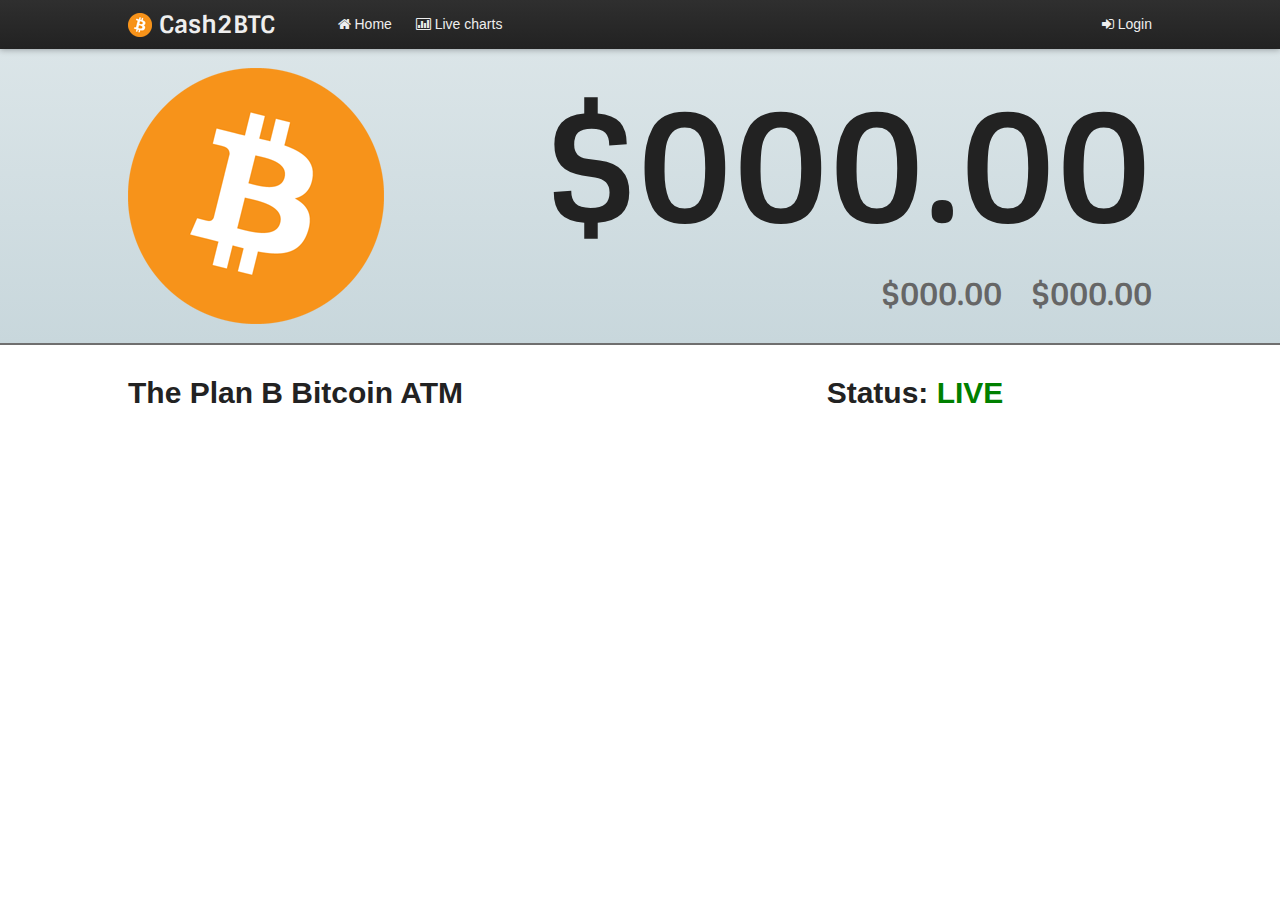
<file: index.html>
<!doctype html>
<!--[if lt IE 7]>      <html class="no-js lt-ie9 lt-ie8 lt-ie7"> <![endif]-->
<!--[if IE 7]>         <html class="no-js lt-ie9 lt-ie8"> <![endif]-->
<!--[if IE 8]>         <html class="no-js lt-ie9"> <![endif]-->
<!--[if gt IE 8]><!--> <html class="no-js"> <!--<![endif]-->
    <head>
        <meta charset="utf-8">
        <meta http-equiv="X-UA-Compatible" content="IE=edge">
        <title></title>
        <meta name="description" content="">
        <meta name="viewport" content="width=device-width">

        <!-- Place favicon.ico and apple-touch-icon.png in the root directory -->

        <link href='http://fonts.googleapis.com/css?family=Sintony:400,700' rel='stylesheet' type='text/css'>
        <link rel="stylesheet" href="styles/css/main.css">

        <script src="bower_components/modernizr/modernizr.js"></script>
    </head>
    <body>

        <!-- .head -->
        <header class="head">
            <!-- .wrapper -->
            <div class="wrapper">
                <!-- .grid -->
                <div class="grid">
                    <div class="grid__item two-tenths portable-one-whole">
                        <!-- .logo -->
                        <a class="logo brand-face" href="">
                            <img src="images/btc-logo-mini.png" alt="" class="logo__img" />
                            <span class="logo__text">Cash2BTC</span>
                        </a>
                        <!-- /.logo -->
                    </div>

                    <div class="grid__item eight-tenths portable-one-whole">
                        <!-- .head__nav -->
                        <div class="head__nav">
                            <!-- .grid -->
                            <div class="grid">
                                <nav class="grid__item one-half portable-one-whole">
                                    <!-- .head__nav-left -->
                                    <ul class="head__nav-left nav">
                                        <li>
                                            <a href="">
                                                <i class="icon-home"></i>
                                                Home
                                            </a>
                                        </li>
                                        <li>
                                            <a href="">
                                                <i class="icon-bar-chart"></i>
                                                Live charts
                                            </a>
                                        </li>
                                    </ul>
                                    <!-- /.head__nav-left -->
                                </nav>

                                <nav class="grid__item one-half portable-one-whole">
                                    <!-- .head__nav-right -->
                                    <ul class="head__nav-right nav">
                                        <li>
                                            <a href="">
                                                <i class="icon-signin"></i>
                                                Login
                                            </a>
                                        </li>
                                    </ul>
                                    <!-- /.head__nav-right -->
                                </nav>
                            </div>
                            <!-- /.grid -->
                        </div>
                        <!-- /.head__nav -->
                    </div>
                </div>
                <!-- /.grid -->
            </div>
            <!-- /.wrapper -->
        </header>
        <!-- /.head -->

        <!-- .main -->
        <div class="main">
            <!-- .main__values -->
            <div class="main__values push--bottom">
                <!-- .wrapper -->
                <div class="wrapper">
                    <!-- .values -->
                    <div id="values" class="values brand-face">
                        <!-- .values__price -->
                        <h1 class="values__price">
                            $000.00
                        </h1>
                        <!-- /.values__price -->

                        <!-- .values__nav -->
                        <ul class="values__nav nav">
                            <li>
                                <!-- .values__bid -->
                                <h2 class="values__bid">
                                    $000.00
                                </h2>
                                <!-- /.values__bid -->
                            </li>

                            <li>
                                <!-- .values__ask -->
                                <h2 class="values__ask">
                                    $000.00
                                </h2>
                                <!-- /.values__ask -->
                            </li>
                        </ul>
                        <!-- /.values__nav -->
                    </div>
                    <!-- /.values -->
                </div>
                <!-- /.wrapper -->
            </div>
            <!-- /.main__values -->

            <!-- .wrapper -->
            <div class="wrapper">
                <!-- .grid -->
                <div class="grid">
                    <div class="grid__item two-thirds">
                        <h1 class="beta">The Plan B Bitcoin ATM</h1>
                    </div>

                    <div class="grid__item one-third">
                        <!-- .status -->
                        <h2 class="status">
                            Status: <span class="status__info status__info--green">Live</span>
                        </h2>
                        <!-- /.status -->
                    </div>
                </div>
                <!-- /.grid -->
            </div>
            <!-- /.wrapper -->
        </div>
        <!-- /.main -->

        <div id="indevice"></div>
        <div id="paidout"></div>
        <div id="satoshi"></div>
        <div id="txout"></div>
        <div id="sessiontotal"></div>
        <div id="recvaddress"></div>

    <!-- build:js scripts/main.js -->
    <script data-main="scripts/main" src="bower_components/requirejs/require.js"></script>
    <!-- endbuild -->
</body>
</html>
</file>
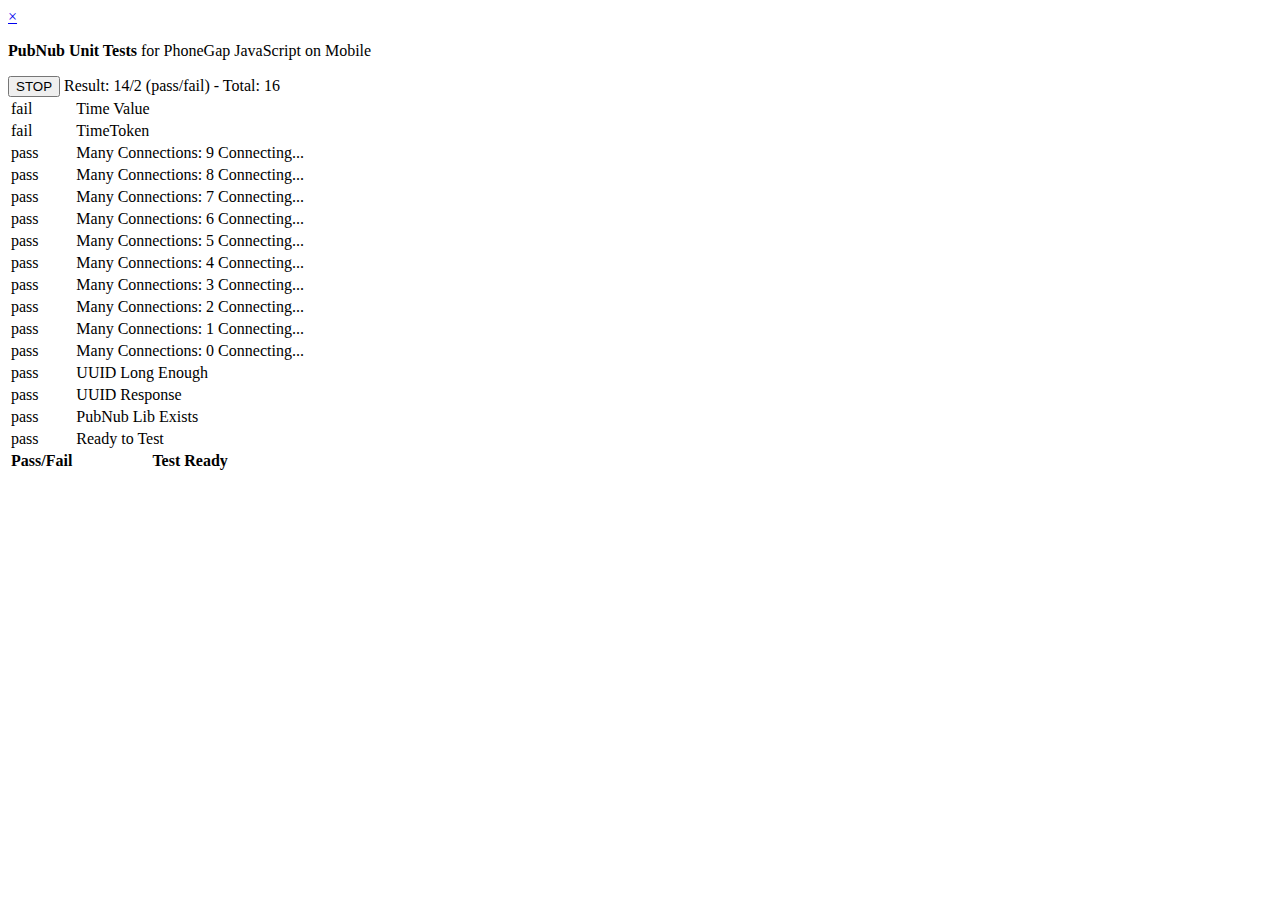
<file: bower_components/pubnub/phonegap/index.html>
<!doctype html>
<html>
<head>
    <title>PubNub PhoneGap JavaScript Unit Test</title>
    <link
        rel=stylesheet
        href=http://twitter.github.com/bootstrap/1.4.0/bootstrap.min.css
    >
    <style type=text/css>
        #stop-test,
        #finished-fail,
        #finished-success,
        .tpl {display:none}
    </style>
</head>
<body><div class=container>

<!-- NOTICE / TITLE -->
<div class="alert-message warning">
    <a class="close" href="#">&#215;</a>
    <p><strong>PubNub Unit Tests</strong> for PhoneGap JavaScript on Mobile</p>
</div>

<!-- BUTTON PANNEL -->
<div class=well>
    <button id=start-test class='btn info'>Start Test</button>
    <button id=stop-test class='btn danger'>STOP</button>
    <span id=finished-success class='label success'>100% Successful</span>
    <span id=finished-fail class='label important'>Finished With Errors</span>
    <span
        id=test-status
        class=label
        template='Result: {pass}/{fail} (pass/fail) - Total: {total}'
    >...</span>
</div>

<!-- OUTPUT -->
<table id=unit-test-out class="zebra-striped">
    <tr><th><span class=label>Pass/Fail</span><th>Test Ready
</table>

<!-- TEMPLATES -->
<script type=text/template id=test_template class=tpl>
    <td><span class="label {result}">{display}</span></td>
    <td>{message}</td>
</script>

<div id=pubnub></div>
<script src=./pubnub.min.js></script>
<script>(function(){

    function test( t, msg ) {
        if (!test.run) return;

        var entry = p.create('tr');

        entry.innerHTML = p.supplant( test_tpl, {
            result  : t ? 'success' : 'important',
            display : t ? 'pass'    : 'fail',
            message : msg
        } );

        t ? test.pass++ : test.fail++;
        test.done++;

        out.insertBefore( entry, out.firstChild );
        console.log( t, msg );

        status_area.innerHTML = p.supplant( status_tpl, {
            pass  : test.pass+'',
            fail  : test.fail+'',
            total : test.done+''
        } );

        if (test.done === test.plan) {
            stop_test();
            test.fail ||
            p.css( p.$('finished-success'), { display : 'inline-block' } ) &&
            p.css( p.$('finished-fail'), { display : 'inline-block' } );
        }
    }

    var p            = PUBNUB({ publish_key : 'demo', subscribe_key : 'demo' })
    ,   many_con_tst = 'opera' in window ? -1 : 10
    ,   channel      = 'pn-javascript-unit-test' + '-' + p.uuid()
    ,   out          = p.$('unit-test-out')
    ,   test_tpl     = p.$('test_template').innerHTML
    ,   start_button = p.$('start-test')
    ,   stop_button  = p.$('stop-test')
    ,   status_area  = p.$('test-status')
    ,   status_tpl   = p.attr( status_area, 'template' );

    /* ======================================================================
    Stop Test
    ====================================================================== */
    p.bind( 'mousedown,touchstart', stop_button, stop_test );
    function stop_test() {
        p.css( start_button, { display : 'inline-block' } );
        p.css( stop_button, { display : 'none' } );
        test.run = 0;
    }

    /* ======================================================================
    Start Test
    ====================================================================== */
    p.bind( 'mousedown,touchstart', start_button, start_test );
    function start_test() {
        test.plan = 24 + many_con_tst*3; // # of tests
        test.done = 0;  // 0 tests done so far
        test.pass = 0;  // 0 passes so far
        test.fail = 0;  // 0 failes so far
        test.run  = 1;  // continue running?

        p.css( stop_button, { display : 'inline-block' } );
        p.css( start_button, { display : 'none' } );
        p.css( p.$('finished-fail'), { display : 'none' } );
        p.css( p.$('finished-success'), { display : 'none' } );

        test( 1, 'Ready to Test' );
        test( PUBNUB, 'PubNub Lib Exists' );

        p.time(function(time){
            test( time, 'TimeToken' );
            test( time > 0, 'Time Value' );
        });

        p.uuid(function(uuid){
            test( uuid, 'UUID Response');
            test( uuid.length > 10, 'UUID Long Enough');
        });
        function presence_test() {
          p.subscribe({
            channel : channel + '-pnpres',
            callback : function(response) {
              p.unsubscribe({ channel : channel + '-pnpres' } );
              test( response, 'Presence Response' );
            },
          });
        }
        presence_test();

        function publish_test(con, message) {
            msg = message || "test" ;
            con || test( 1, 'Connection Established' );

            p.publish({
                channel  : channel,
                message  : { message : msg },
                callback : function(response) {
                    test( response[0], 'Successful Publish' );
                    history_test(msg);
                    detailed_history_test(msg);
                }
            });
        }

        publish_test(1);

        function history_test(msg) {
            p.history({
                limit    : 1,
                channel  : channel,
                callback : function(messages) {
                    test( messages, 'History Response' );
                    test( messages[0][0].message === msg, 'History Content' );
                }
            });
        }

        function detailed_history_test(msg) {
            p.history({
                count : 1,
                channel  : channel,
                callback : function(messages) {
                    test( messages, 'Detailed History Response' );
                    test( messages[0][0].message === msg, 'Detailed History Content' );
                }
            });
        }

        function here_now_test() {
            p.here_now({
                channel  : channel,
                callback : function(response) {
                    test( response, 'Here Now Response' );
                    test( response.occupancy == 1, 'Here Now Occupancy' );
                }
            });
        }

        p.subscribe({
            channel  : channel,
            connect  : function() { publish_test(); setTimeout(here_now_test,5000); },
            callback : function( message, stack ) {
                p.unsubscribe({ channel : channel });
                test( message, 'Subscribe Message' );
                test( message.message === "test", 'Subscribe Message Data' );
                test( stack[1], 'TimeToken Returned: ' + stack[1] );
            }
        });

        /* ------------------------------------------------------------------
        --- MANY CONNECTIONS TESTS
        ------------------------------------------------------------------ */
        p.map( Array(many_con_tst).join('-').split('-'), function( _, conn ) {
            var chan = 'many-conn-test-' + conn;
            test( chan, 'Many Connections: ' + conn + ' Connecting...' );

            p.subscribe({
                channel  : chan,
                connect  : function() {
                    test( chan, 'Many Connections: ' + conn + ' Connected!' );
                    p.publish({ channel : chan, message : chan });
                },
                callback : function(message) {
                    test(
                        chan === message,
                        'Many Connections: ' + conn + ' Received'
                    );
                    setTimeout(
                        function() { p.unsubscribe({ channel : chan }) },
                        5000
                    );
                }
            });
        } );

        /* ------------------------------------------------------------------
        --- TESTING NEW CONNECTION RESTORE FEATURE
        ------------------------------------------------------------------ */
        var restore_channel = 'restore-channel'+Math.random();
        p.subscribe({
            restore  : true,
            channel  : restore_channel,
            callback : function(){},
            connect  : function() {
                p.unsubscribe({ channel : restore_channel });

                // Send Message While Not Connected
                p.publish({
                    channel  : restore_channel,
                    message  : 'test',
                    callback : function() {
                        p.subscribe({
                            restore  : true,
                            channel  : restore_channel,
                            callback : function( message, stack ) {
                                p.unsubscribe({ channel : restore_channel });
                                test(
                                    message === "test",
                                    'Subscribe Restore'
                                );
                            }
                        });
                    }
                });
            }
        });

    }
    start_test();

})();</script>
</div></body>
</html>
</file>
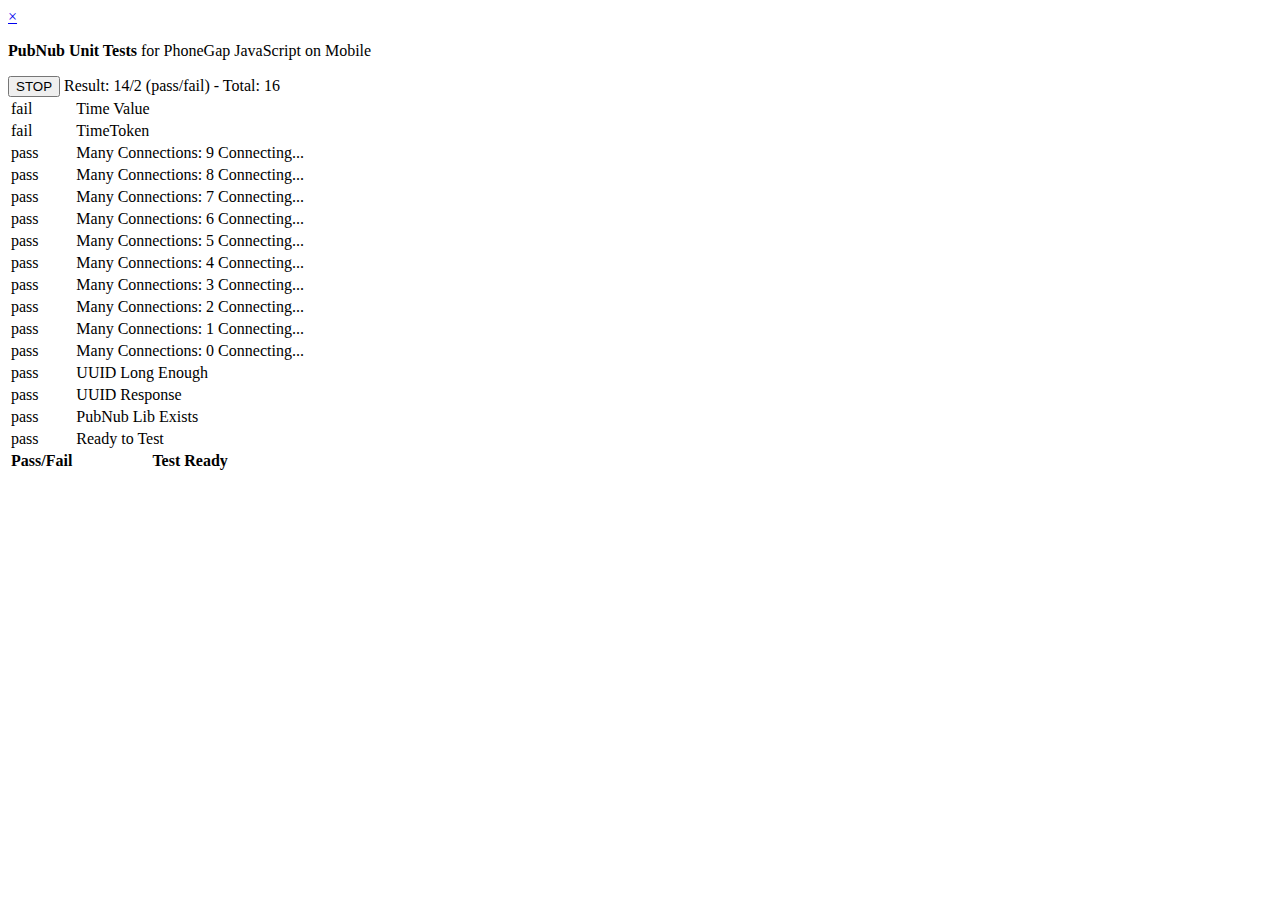
<file: bower_components/pubnub/webos/index.html>
<!doctype html>
<html>
<head>
    <title>PubNub PhoneGap JavaScript Unit Test</title>
    <link
        rel=stylesheet
        href=http://twitter.github.com/bootstrap/1.4.0/bootstrap.min.css
    >
    <style type=text/css>
        #stop-test,
        #finished-fail,
        #finished-success,
        .tpl {display:none}
    </style>
</head>
<body><div class=container>

<!-- NOTICE / TITLE -->
<div class="alert-message warning">
    <a class="close" href="#">&#215;</a>
    <p><strong>PubNub Unit Tests</strong> for PhoneGap JavaScript on Mobile</p>
</div>

<!-- BUTTON PANNEL -->
<div class=well>
    <button id=start-test class='btn info'>Start Test</button>
    <button id=stop-test class='btn danger'>STOP</button>
    <span id=finished-success class='label success'>100% Successful</span>
    <span id=finished-fail class='label important'>Finished With Errors</span>
    <span
        id=test-status
        class=label
        template='Result: {pass}/{fail} (pass/fail) - Total: {total}'
    >...</span>
</div>

<!-- OUTPUT -->
<table id=unit-test-out class="zebra-striped">
    <tr><th><span class=label>Pass/Fail</span><th>Test Ready
</table>

<!-- TEMPLATES -->
<script type=text/template id=test_template class=tpl>
    <td><span class="label {result}">{display}</span></td>
    <td>{message}</td>
</script>

<div id=pubnub></div>
<script src=./pubnub.min.js></script>
<script>(function(){

    function test( t, msg ) {
        if (!test.run) return;

        var entry = p.create('tr');

        entry.innerHTML = p.supplant( test_tpl, {
            result  : t ? 'success' : 'important',
            display : t ? 'pass'    : 'fail',
            message : msg
        } );

        t ? test.pass++ : test.fail++;
        test.done++;

        out.insertBefore( entry, out.firstChild );
        console.log( t, msg );

        status_area.innerHTML = p.supplant( status_tpl, {
            pass  : test.pass+'',
            fail  : test.fail+'',
            total : test.done+''
        } );

        if (test.done === test.plan) {
            stop_test();
            test.fail ||
            p.css( p.$('finished-success'), { display : 'inline-block' } ) &&
            p.css( p.$('finished-fail'), { display : 'inline-block' } );
        }
    }

    var p            = PUBNUB({ publish_key : 'demo', subscribe_key : 'demo' })
    ,   many_con_tst = 'opera' in window ? -1 : 10
    ,   channel      = 'pn-javascript-unit-test'
    ,   out          = p.$('unit-test-out')
    ,   test_tpl     = p.$('test_template').innerHTML
    ,   start_button = p.$('start-test')
    ,   stop_button  = p.$('stop-test')
    ,   status_area  = p.$('test-status')
    ,   status_tpl   = p.attr( status_area, 'template' );

    /* ======================================================================
    Stop Test
    ====================================================================== */
    p.bind( 'mousedown,touchstart', stop_button, stop_test );
    function stop_test() {
        p.css( start_button, { display : 'inline-block' } );
        p.css( stop_button, { display : 'none' } );
        test.run = 0;
    }

    /* ======================================================================
    Start Test
    ====================================================================== */
    p.bind( 'mousedown,touchstart', start_button, start_test );
    function start_test() {
        test.plan = 19 + many_con_tst*3; // # of tests
        test.done = 0;  // 0 tests done so far
        test.pass = 0;  // 0 passes so far
        test.fail = 0;  // 0 failes so far
        test.run  = 1;  // continue running?

        p.css( stop_button, { display : 'inline-block' } );
        p.css( start_button, { display : 'none' } );
        p.css( p.$('finished-fail'), { display : 'none' } );
        p.css( p.$('finished-success'), { display : 'none' } );

        test( 1, 'Ready to Test' );
        test( PUBNUB, 'PubNub Lib Exists' );

        p.time(function(time){
            test( time, 'TimeToken' );
            test( time > 0, 'Time Value' );
        });

        p.uuid(function(uuid){
            test( uuid, 'UUID Response');
            test( uuid.length > 10, 'UUID Long Enough');
        });

        function publish_test(con) {
            con || test( 1, 'Connection Established' );

            p.publish({
                channel  : channel,
                message  : { test : "test" },
                callback : function(response) {
                    test( response[0], 'Successful Publish' );
                    test( response[1] === 'Sent', 'Success With Demo' );
                    history_test();
                }
            });
        }

        publish_test(1);

        function history_test() {
            p.history({
                limit    : 1,
                channel  : channel,
                callback : function(messages) {
                    test( messages, 'History Response' );
                    test( messages[0][0].test === "test", 'History Content' );
                }
            });
        }

        p.subscribe({
            channel  : channel,
            connect  : publish_test,
            callback : function( message, stack ) {
                p.unsubscribe({ channel : channel });
                test( message, 'Subscribe Message' );
                test( message.test === "test", 'Subscribe Message Data' );
                test( stack[1], 'TimeToken Returned: ' + stack[1] );
            }
        });

        /* ------------------------------------------------------------------
        --- MANY CONNECTIONS TESTS
        ------------------------------------------------------------------ */
        p.map( Array(many_con_tst).join('-').split('-'), function( _, conn ) {
            var chan = 'many-conn-test-' + conn;
            test( chan, 'Many Connections: ' + conn + ' Connecting...' );

            p.subscribe({
                channel  : chan,
                connect  : function() {
                    test( chan, 'Many Connections: ' + conn + ' Connected!' );
                    p.publish({ channel : chan, message : chan });
                },
                callback : function(message) {
                    test(
                        chan === message,
                        'Many Connections: ' + conn + ' Received'
                    );
                    setTimeout(
                        function() { p.unsubscribe({ channel : chan }) },
                        5000
                    );
                }
            });
        } );

        /* ------------------------------------------------------------------
        --- TESTING NEW CONNECTION RESTORE FEATURE
        ------------------------------------------------------------------ */
        var restore_channel = 'restore-channel'+Math.random();
        p.subscribe({
            restore  : true,
            channel  : restore_channel,
            callback : function(){},
            connect  : function() {
                p.unsubscribe({ channel : restore_channel });

                // Send Message While Not Connected
                p.publish({
                    channel  : restore_channel,
                    message  : 'test',
                    callback : function() {
                        p.subscribe({
                            restore  : true,
                            channel  : restore_channel,
                            callback : function( message, stack ) {
                                p.unsubscribe({ channel : restore_channel });
                                test(
                                    message === "test",
                                    'Subscribe Restore'
                                );
                            }
                        });
                    }
                });
            }
        });

    }
    start_test();

})();</script>
</div></body>
</html>
</file>
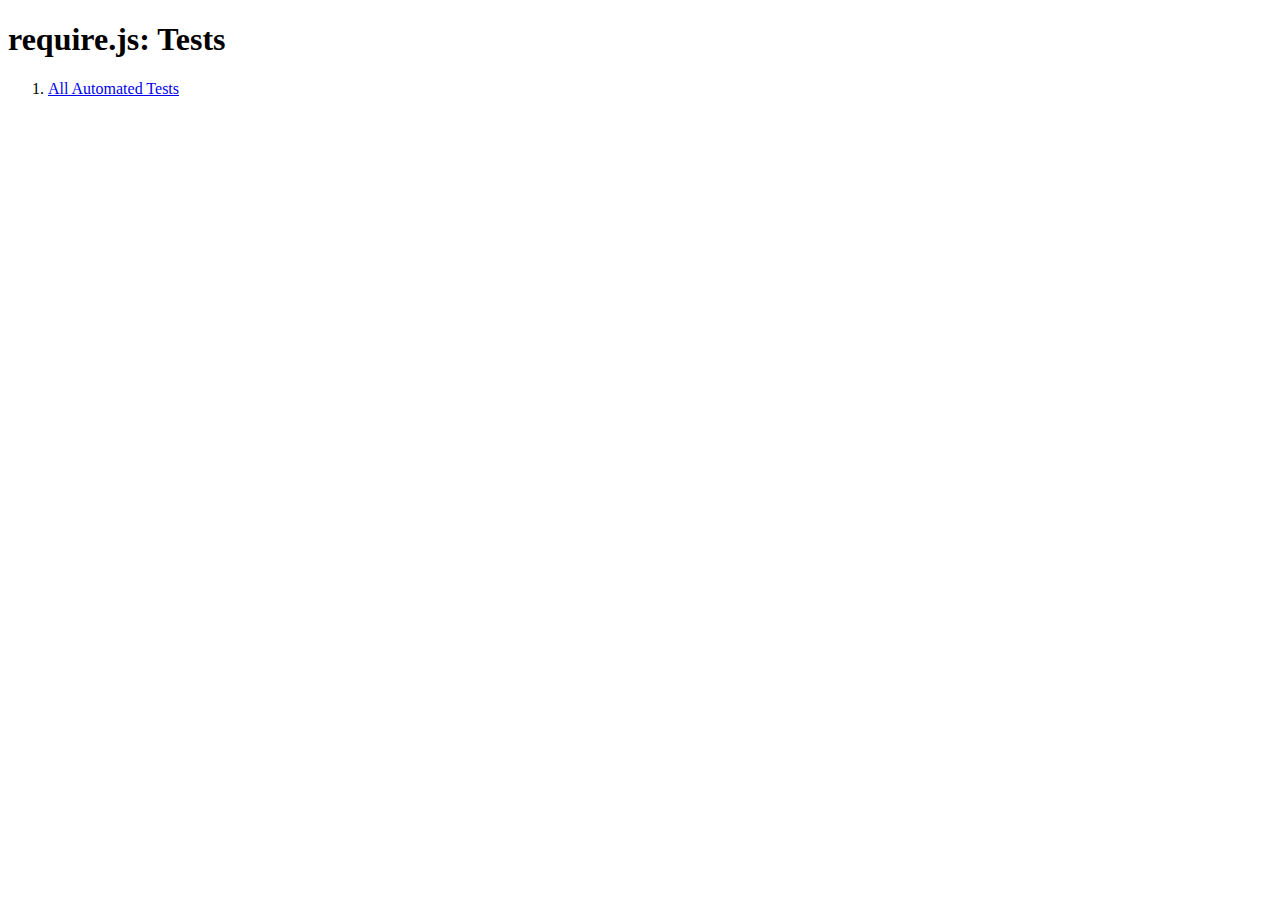
<file: bower_components/requirejs/tests/index.html>
<!DOCTYPE html>
<html>
<head>
    <title>require.js: Tests</title>
</head>
<body>
    <h1>require.js: Tests</h1>
    <ol>
        <li><a href="doh/runner.html?testUrl=../all">All Automated Tests</a>
    </ol>
</body>
</html>
</file>
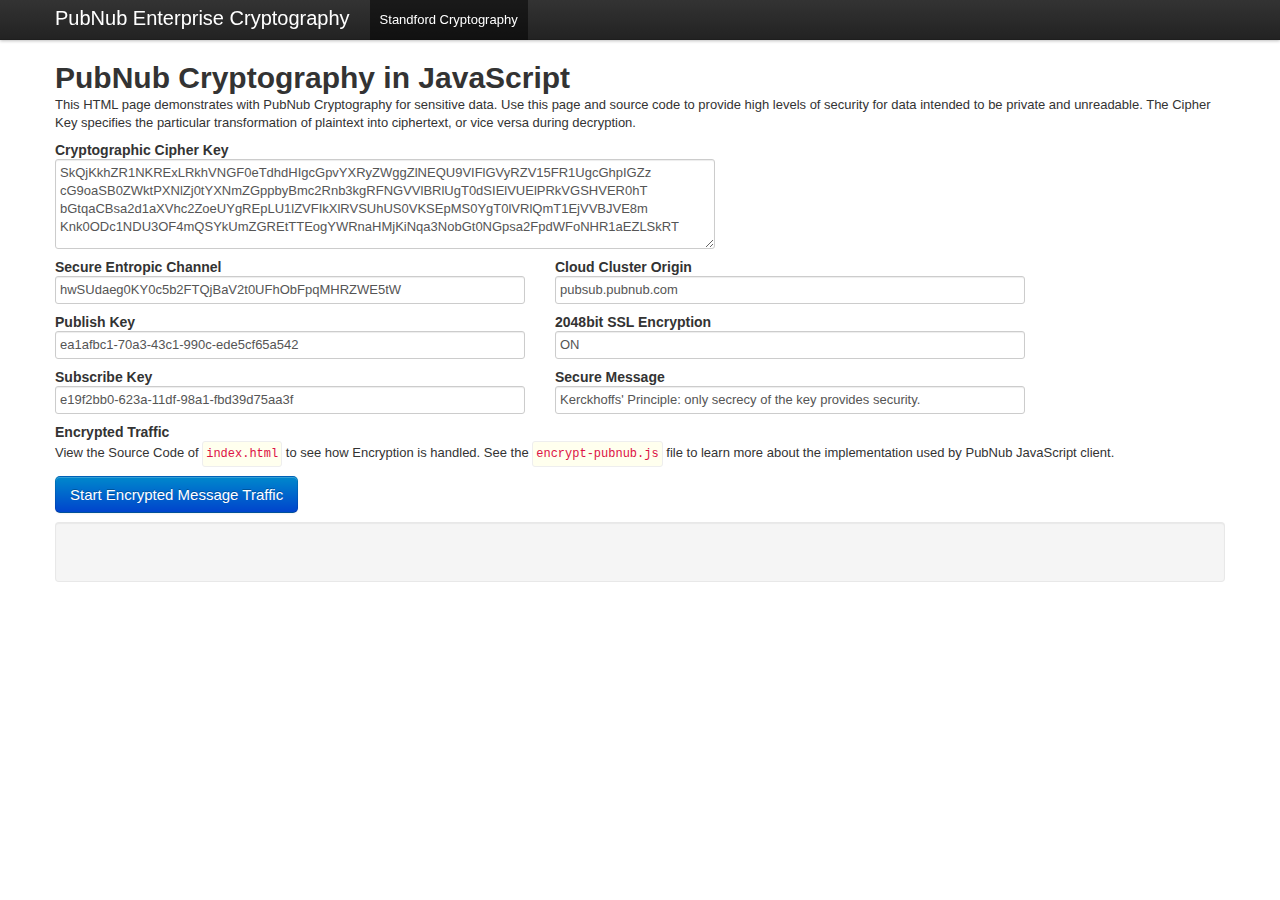
<file: bower_components/pubnub/examples/crypto/index.html>
<!doctype html>
<html>
<head>
    <title>PubNub Crypto</title>
    <link href="bootstrap.min.css" rel="stylesheet">
    <style>body {padding-top:60px}</style>
    <link href="bootstrap-responsive.min.css" rel="stylesheet">
    <style>
        #output {
            font-family: mono,monospace;
        }
        code {
            border: 1px solid #eee;
            border-radius: 3px;
            background: #ffe;
            display: inline-block;
            padding: 3px;
        }
        input {
            width: 300px;
        }
        textarea {
            width: 650px;
            height: 80px;
        }
    </style>
</head>
<body>

<div class="navbar navbar-fixed-top">
    <div class="navbar-inner">
        <div class="container">
            <a class="brand" href="#">PubNub Enterprise Cryptography</a>
            <div class="nav-collapse">
                <ul class="nav">
                    <li class="active"><a href="#">Standford Cryptography</a></li>
                </ul>
            </div>
        </div>
    </div>
</div>

<div class=container>

<h1>PubNub Cryptography in JavaScript</h1>
<p>
    This HTML page demonstrates with PubNub Cryptography for sensitive data.
    Use this page and source code to provide high levels of security
    for data intended to be private and unreadable.
    The Cipher Key specifies the particular transformation
    of plaintext into ciphertext, or vice versa during decryption.
</p>
<h4>Cryptographic Cipher Key</h4>
<textarea id=cipher_key>
SkQjKkhZR1NKRExLRkhVNGF0eTdhdHIgcGpvYXRyZWggZlNEQU9VIFlGVyRZV15FR1UgcGhpIGZz
cG9oaSB0ZWktPXNlZj0tYXNmZGppbyBmc2Rnb3kgRFNGVVlBRlUgT0dSIElVUElPRkVGSHVER0hT
bGtqaCBsa2d1aXVhc2ZoeUYgREpLU1lZVFIkXlRVSUhUS0VKSEpMS0YgT0lVRlQmT1EjVVBJVE8m
Knk0ODc1NDU3OF4mQSYkUmZGREtTTEogYWRnaHMjKiNqa3NobGt0NGpsa2FpdWFoNHR1aEZLSkRT
</textarea>

<div class=row>
    <div class=span5>
        <h4>Secure Entropic Channel</h4>
        <input
            id=channel
            class=span5
            value=hwSUdaeg0KY0c5b2FTQjBaV2t0UFhObFpqMHRZWE5tW
        >
        <h4>Publish Key</h4>
        <input
            id=pub
            class=span5
            value=ea1afbc1-70a3-43c1-990c-ede5cf65a542
        >
        <h4>Subscribe Key</h4>
        <input
            id=sub
            class=span5
            value=e19f2bb0-623a-11df-98a1-fbd39d75aa3f
        >
    </div>
    <div class=span5>
        <h4>Cloud Cluster Origin</h4>
        <input
            id=origin
            class=span5
            value=pubsub.pubnub.com
        >
        <h4>2048bit SSL Encryption</h4>
        <input
            id=ssl
            class=span5
            value=ON
        >
        <h4>Secure Message</h4>
        <input
            id=message
            class=span5
            value="Kerckhoffs' Principle: only secrecy of the key provides security."
        >
    </div>
</div>

<h4>Encrypted Traffic</h4>
<p>
    View the Source Code of <code>index.html</code> to see how Encryption is handled.
    See the <code>encrypt-pubnub.js</code> file to learn more about the
    implementation used by PubNub JavaScript client.
</p>

<p>
<a id=start class="btn btn-primary btn-large">Start Encrypted Message Traffic</a>
</p>
<div id=output class=well></div>

<div id=pubnub></div>
<script src=../../web/pubnub.min.js></script>
<script src=crypto.js></script>
<script src=encrypt-pubnub.js></script>
<script>(function(){

    // =====================================================================
    // PUBNUB SEND/RECEIVE DATA ENCRYPTED
    // =====================================================================
    var start_button = PUBNUB.$('start');
    PUBNUB.bind(
        'mousedown,touchstart',
        start_button,
        start_traffic
    );

    function start_traffic() {
        if (start_button.disabled) return;

        var publish_key   = PUBNUB.$('pub').value;
        var subscribe_key = PUBNUB.$('sub').value;
        var channel       = PUBNUB.$('channel').value;
        var origin        = PUBNUB.$('origin').value;
        var message       = PUBNUB.$('message');
        var output        = PUBNUB.$('output');
        var cipher_key    = PUBNUB.$('cipher_key')
                                  .value.split(/\s/).join('');

        var secure_pubnub = PUBNUB.secure({
            publish_key   : publish_key,
            subscribe_key : subscribe_key,
            origin        : origin,
            ssl           : true,
            cipher_key    : cipher_key
        });

        output.count = 1;
        secure_pubnub.subscribe({
            channel  : channel,
            connect  : send_message,
            callback : function(message) {
                output.innerHTML = output.count++ + ': ' +
                    message + '<br>' + output.innerHTML;
            }
        });

        function send_message() {
            secure_pubnub.publish({
                channel : channel,
                message : message.value
            });
        }

        send_message();
        setInterval( send_message, 1000);

        PUBNUB.attr(
            start_button,
            'class',
            'btn btn-large disabled'
        );
        start_button.disabled = true;
    }

})();</script>
</div></body>
</html>
</file>
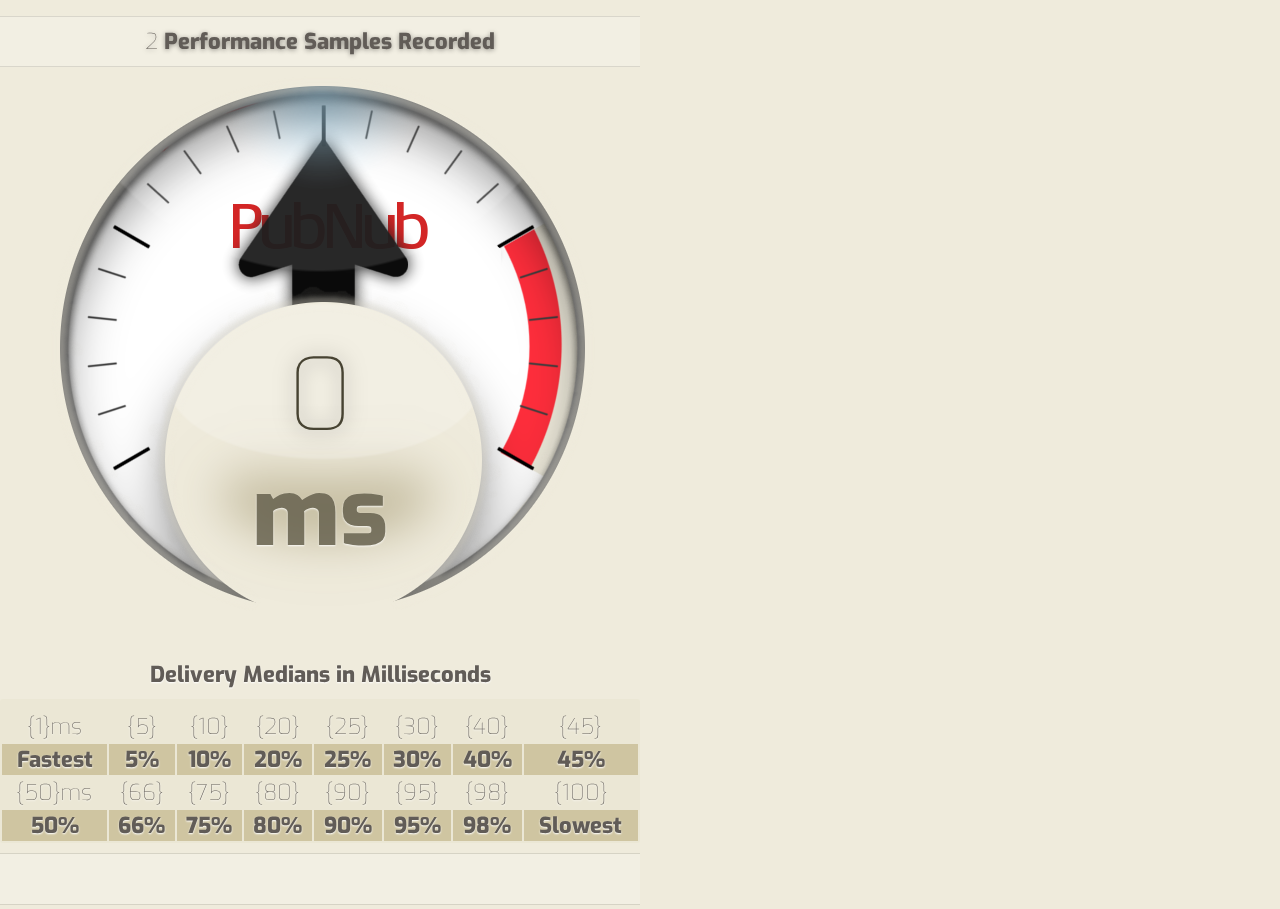
<file: bower_components/pubnub/examples/performance-meter/index.html>
<!doctype html>
<html>
<head>
    <!-- Hey, let's be friends! twitter.com/pubnub -->
    <title>PubNub Performance Meter</title>

    <meta http-equiv=content-type content=text/html;charset=utf-8>
    <meta name=viewport content="width=640, user-scalable=no">
    <meta name=apple-mobile-web-app-capable content=yes>
    <meta name=apple-mobile-web-app-status-bar-style content=black>

    <link rel=apple-touch-icon href=icon.png>
    <link rel=apple-touch-startup-image href=startup.png>

    <link href=performance.css rel=stylesheet>
    <link href='http://fonts.googleapis.com/css?family=Exo:100,800'
        rel='stylesheet'>
</head>
<body>

<div id=performance>
    <div id=performance-meter></div>
    <div id=performance-arrow></div>
    <div id=performance-meter-bezel></div>
    <div id=performance-meter-number>0</div>
    <div id=performance-meter-rps>ms</div>
</div>
<div id=performance-sent></div>
<div class=performance-title>Delivery Medians in Milliseconds</div>
<div id=performance-medians></div>
<canvas id=performance-graph width=640 height=50></canvas>


<!-- PUBNUB MEDIAN MPS TEMPLATE -->
<script id=median-template type=template>
<div><table><tr>
    <td>{1}ms</td><td>{5}</td>
    <td>{10}</td><td>{20}</td><td>{25}</td>
    <td>{30}</td><td>{40}</td><td>{45}</td>
</tr><tr class=fastest>
    <td class=strong>Fastest</td><td class=strong>5%</td>
    <td class=strong>10%</td><td class=strong>20%</td><td class=strong>25%</td>
    <td class=strong>30%</td><td class=strong>40%</td><td class=strong>45%</td>
</tr><tr>
    <td>{50}ms</td><td>{66}</td><td>{75}</td>
    <td>{80}</td><td>{90}</td><td>{95}</td><td>{98}</td><td>{100}</td>
</tr><tr class=slowest>
    <td class=strong>50%</td><td class=strong>66%</td><td class=strong>75%</td>
    <td class=strong>80%</td><td class=strong>90%</td><td class=strong>95%</td>
    <td class=strong>98%</td><td class=strong>Slowest</td>
</tr></table></div>
</script>

<script id=messages-sent-template type=template>
<div> {sent} <span class=strong> Performance Samples Recorded</span></div>
</script>

<div id=pubnub></div>
<script src=../../web/pubnub.min.js></script>
<script src=animate.js></script>
<script src=performance.js></script>
</body>
</html>
</file>
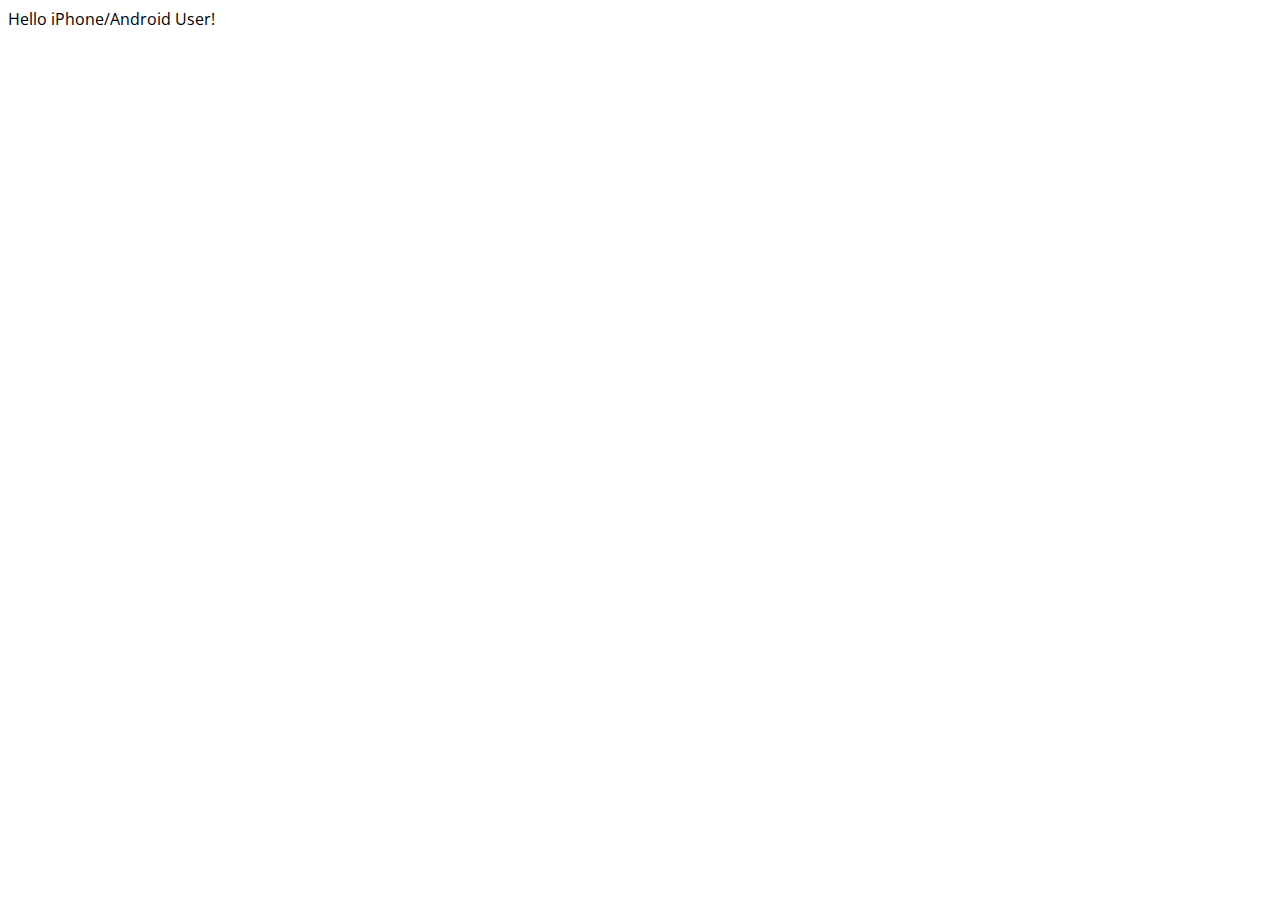
<file: bower_components/pubnub/socket.io/bootstrap-mobile/index.html>
<!doctype html>
<html>
<head>
    <!-- Hey, let's be friends! twitter.com/pubnub -->
    <meta http-equiv=content-type content=text/html;charset=utf-8>

    <meta name=viewport content=width=device-width>
    <meta name=viewport content=initial-scale=1.0>
    <meta name=viewport content=user-scalable=no>

    <meta name=apple-mobile-web-app-capable content=yes>
    <meta name=apple-mobile-web-app-status-bar-style content=black>

    <link rel=apple-touch-icon href=icon.png>
    <link rel=apple-touch-startup-image href=startup.png>

    <title>PubNub ★ Socket.IO Bootstrap</title>

    <link
        href=http://fonts.googleapis.com/css?family=Open+Sans:400,700
        rel=stylesheet>
    <link href=styles.css rel=stylesheet>
</head>
<body>

<!-- Place Content Here -->
<div>Hello iPhone/Android User!</div>
<!-- Place Content Here -->

<script>scrollTo(0,1);</script>
<script src=../socket.io.min.js></script>
<script src=app.js></script>
</body>
</html>
</file>
<file: styles/css/main.css>
@charset "UTF-8";/*!*
 *
 * inuitcss.com -- @inuitcss -- @csswizardry
 *
 *//*! normalize.css v2.1.0 | MIT License | git.io/normalize */article,aside,details,figcaption,figure,footer,header,hgroup,main,nav,section,summary{display:block}audio,canvas,video{display:inline-block}audio:not([controls]){display:none;height:0}[hidden]{display:none}html{font-family:sans-serif;-webkit-text-size-adjust:100%;-ms-text-size-adjust:100%}body{margin:0}a:focus{outline:thin dotted}a:active,a:hover{outline:0}h1{font-size:2em;margin:0.67em 0}abbr[title]{border-bottom:1px dotted}b,strong{font-weight:bold}dfn{font-style:italic}hr{-moz-box-sizing:content-box;box-sizing:content-box;height:0}mark{background:#ff0;color:#000}code,kbd,pre,samp{font-family:monospace, serif;font-size:1em}pre{white-space:pre-wrap}q{quotes:"\201C" "\201D" "\2018" "\2019"}small{font-size:80%}sub,sup{font-size:75%;line-height:0;position:relative;vertical-align:baseline}sup{top:-0.5em}sub{bottom:-0.25em}img{border:0}svg:not(:root){overflow:hidden}figure{margin:0}fieldset{border:1px solid #c0c0c0;margin:0 2px;padding:0.35em 0.625em 0.75em}legend{border:0;padding:0}button,input,select,textarea{font-family:inherit;font-size:100%;margin:0}button,input{line-height:normal}button,select{text-transform:none}button,html input[type="button"],input[type="reset"],input[type="submit"]{-webkit-appearance:button;cursor:pointer}button[disabled],html input[disabled]{cursor:default}input[type="checkbox"],input[type="radio"]{box-sizing:border-box;padding:0}input[type="search"]{-webkit-appearance:textfield;-moz-box-sizing:content-box;-webkit-box-sizing:content-box;box-sizing:content-box}input[type="search"]::-webkit-search-cancel-button,input[type="search"]::-webkit-search-decoration{-webkit-appearance:none}button::-moz-focus-inner,input::-moz-focus-inner{border:0;padding:0}textarea{overflow:auto;vertical-align:top}table{border-collapse:collapse;border-spacing:0}*,*:before,*:after{-webkit-box-sizing:border-box;-moz-box-sizing:border-box;-ms-box-sizing:border-box;-o-box-sizing:border-box;box-sizing:border-box}h1,h2,h3,h4,h5,h6,p,blockquote,pre,dl,dd,ol,ul,form,fieldset,legend,table,th,td,caption,hr{margin:0;padding:0}abbr[title],dfn[title]{cursor:help}u,ins{text-decoration:none}ins{border-bottom:1px solid}img{font-style:italic}label,input,textarea,button,select,option{cursor:pointer}.text-input:active,.text-input:focus,textarea:active,textarea:focus{cursor:text;outline:none}.cf:after,.grid:after,.nav:after{content:"";display:table;clear:both}h1,h2,h3,h4,h5,h6,hgroup,ul,ol,dl,blockquote,p,address,table,fieldset,figure,pre,.form-fields>li,.media,.island,.islet{margin-bottom:24px;margin-bottom:1.5rem}.islet h1,.islet h2,.islet h3,.islet h4,.islet h5,.islet h6,.islet hgroup,.islet ul,.islet ol,.islet dl,.islet blockquote,.islet p,.islet address,.islet table,.islet fieldset,.islet figure,.islet pre,.islet .form-fields>li,.islet .media,.islet .island,.islet .islet{margin-bottom:12px;margin-bottom:0.75rem}.landmark{margin-bottom:48px;margin-bottom:3rem}hr{margin-bottom:22px;margin-bottom:1.375rem}ul,ol,dd{margin-left:48px;margin-left:3rem}html{font:1em/1.5 "Helvetica Neue",Helvetica,Arial,sans-serif;overflow-y:scroll;min-height:100%}h1,.alpha{font-size:36px;font-size:2.25rem;line-height:1.33333}h2,.beta{font-size:30px;font-size:1.875rem;line-height:1.6}h3,.gamma{font-size:24px;font-size:1.5rem;line-height:1}h4,.delta{font-size:20px;font-size:1.25rem;line-height:1.2}h5,.epsilon{font-size:16px;font-size:1rem;line-height:1.5}h6,.zeta{font-size:14px;font-size:0.875rem;line-height:1.71429}hgroup .hN{margin-bottom:0}.giga{font-size:96px;font-size:6rem;line-height:1}.mega{font-size:72px;font-size:4.5rem;line-height:1}.kilo{font-size:48px;font-size:3rem;line-height:1}.lede,.lead{font-size:18px;font-size:1.125rem;line-height:1.33333}.smallprint,.milli{font-size:12px;font-size:0.75rem;line-height:2}.micro{font-size:10px;font-size:0.625rem;line-height:2.4}q{quotes:"‘" "’" "“" "”"}q:before{content:"‘";content:open-quote}q:after{content:"’";content:close-quote}q q:before{content:"“";content:open-quote}q q:after{content:"”";content:close-quote}blockquote{quotes:"“" "”"}blockquote p:before{content:"“";content:open-quote}blockquote p:after{content:"";content:no-close-quote}blockquote p:last-of-type:after{content:"”";content:close-quote}blockquote q:before{content:"‘";content:open-quote}blockquote q:after{content:"’";content:close-quote}blockquote{text-indent:-0.41em}blockquote p:last-of-type{margin-bottom:0}.source{display:block;text-indent:0}.source:before{content:"—"}pre{overflow:auto}pre mark{background:none;border-bottom:1px solid;color:inherit}.code-comment{opacity:0.75;filter:alpha(opacity=75)}.line-numbers{font-family:monospace, serif;list-style:decimal-leading-zero inside;white-space:nowrap;overflow:auto;margin-left:0}.line-numbers code{white-space:pre}img{max-width:100%}img[width],img[height]{max-width:none}.img--round{border-radius:4px}.img--right{float:right;margin-bottom:24px;margin-left:24px}.img--left{float:left;margin-right:24px;margin-bottom:24px}.img--center{display:block;margin-right:auto;margin-bottom:24px;margin-left:auto}.img--short{height:120px}.img--medium{height:240px}.img--tall{height:360px}figure>img{display:block}li>ul,li>ol{margin-bottom:0}.numbered-list{list-style-type:decimal}table{width:100%}th,td{padding:6px;text-align:left}@media screen and (min-width: 480px){th,td{padding:12px}}[colspan]{text-align:center}[colspan="1"]{text-align:left}[rowspan]{vertical-align:middle}[rowspan="1"]{vertical-align:top}.numerical{text-align:right}.t5{width:5%}.t10{width:10%}.t12{width:12.5%}.t15{width:15%}.t20{width:20%}.t25{width:25%}.t30{width:30%}.t33{width:33.333%}.t35{width:35%}.t37{width:37.5%}.t40{width:40%}.t45{width:45%}.t50{width:50%}.t55{width:55%}.t60{width:60%}.t62{width:62.5%}.t65{width:65%}.t66{width:66.666%}.t70{width:70%}.t75{width:75%}.t80{width:80%}.t85{width:85%}.t87{width:87.5%}.t90{width:90%}.t95{width:95%}.table--bordered th,.table--bordered td{border:1px solid #ccc}.table--bordered th:empty,.table--bordered td:empty{border:none}.table--bordered thead tr:last-child th{border-bottom-width:2px}.table--bordered tbody tr th:last-of-type{border-right-width:2px}.table--striped tbody tr:nth-of-type(odd){background-color:#ffc}.table--data{font:12px/1.5 sans-serif}fieldset{padding:24px}.form-fields{list-style:none;margin:0}.form-fields>li:last-child{margin-bottom:0}label,.label{display:block}.additional{display:block;font-weight:normal}.check-list{list-style:none;margin:0}.check-label,.check-list label,.check-list .label{display:inline-block}.spoken-form label{display:inline-block;font:inherit}.extra-help{display:inline-block;visibility:hidden}.text-input:active+.extra-help,.text-input:focus+.extra-help{visibility:visible}.grid{margin-left:-24px;list-style:none;margin-bottom:0}.grid>.grid{margin-left:0}.grid__item{float:left;width:100%;padding-left:24px}.nav{list-style:none;margin-left:0;margin-bottom:0}.one-whole{width:100%}.one-half,.two-quarters,.three-sixths,.four-eighths,.five-tenths,.six-twelfths{width:50%}.one-third,.two-sixths,.four-twelfths{width:33.333%}.two-thirds,.four-sixths,.eight-twelfths{width:66.666%}.one-quarter,.two-eighths,.three-twelfths{width:25%}.three-quarters,.six-eighths,.nine-twelfths{width:75%}.one-fifth,.two-tenths{width:20%}.two-fifths,.four-tenths{width:40%}.three-fifths,.six-tenths{width:60%}.four-fifths,.eight-tenths{width:80%}.one-sixth,.two-twelfths{width:16.666%}.five-sixths,.ten-twelfths{width:83.333%}.one-eighth{width:12.5%}.three-eighths{width:37.5%}.five-eighths{width:62.5%}.seven-eighths{width:87.5%}.one-tenth{width:10%}.three-tenths{width:30%}.seven-tenths{width:70%}.nine-tenths{width:90%}.one-twelfth{width:8.333%}.five-twelfths{width:41.666%}.seven-twelfths{width:58.333%}.eleven-twelfths{width:91.666%}@media only screen and (max-width: 480px){.palm-one-whole{width:100%}.palm-one-half,.palm-two-quarters,.palm-three-sixths,.palm-four-eighths,.palm-five-tenths,.palm-six-twelfths{width:50%}.palm-one-third,.palm-two-sixths,.palm-four-twelfths{width:33.333%}.palm-two-thirds,.palm-four-sixths,.palm-eight-twelfths{width:66.666%}.palm-one-quarter,.palm-two-eighths,.palm-three-twelfths{width:25%}.palm-three-quarters,.palm-six-eighths,.palm-nine-twelfths{width:75%}.palm-one-fifth,.palm-two-tenths{width:20%}.palm-two-fifths,.palm-four-tenths{width:40%}.palm-three-fifths,.palm-six-tenths{width:60%}.palm-four-fifths,.palm-eight-tenths{width:80%}.palm-one-sixth,.palm-two-twelfths{width:16.666%}.palm-five-sixths,.palm-ten-twelfths{width:83.333%}.palm-one-eighth{width:12.5%}.palm-three-eighths{width:37.5%}.palm-five-eighths{width:62.5%}.palm-seven-eighths{width:87.5%}.palm-one-tenth{width:10%}.palm-three-tenths{width:30%}.palm-seven-tenths{width:70%}.palm-nine-tenths{width:90%}.palm-one-twelfth{width:8.333%}.palm-five-twelfths{width:41.666%}.palm-seven-twelfths{width:58.333%}.palm-eleven-twelfths{width:91.666%}}@media only screen and (min-width: 481px) and (max-width: 1023px){.lap-one-whole{width:100%}.lap-one-half,.lap-two-quarters,.lap-three-sixths,.lap-four-eighths,.lap-five-tenths,.lap-six-twelfths{width:50%}.lap-one-third,.lap-two-sixths,.lap-four-twelfths{width:33.333%}.lap-two-thirds,.lap-four-sixths,.lap-eight-twelfths{width:66.666%}.lap-one-quarter,.lap-two-eighths,.lap-three-twelfths{width:25%}.lap-three-quarters,.lap-six-eighths,.lap-nine-twelfths{width:75%}.lap-one-fifth,.lap-two-tenths{width:20%}.lap-two-fifths,.lap-four-tenths{width:40%}.lap-three-fifths,.lap-six-tenths{width:60%}.lap-four-fifths,.lap-eight-tenths{width:80%}.lap-one-sixth,.lap-two-twelfths{width:16.666%}.lap-five-sixths,.lap-ten-twelfths{width:83.333%}.lap-one-eighth{width:12.5%}.lap-three-eighths{width:37.5%}.lap-five-eighths{width:62.5%}.lap-seven-eighths{width:87.5%}.lap-one-tenth{width:10%}.lap-three-tenths{width:30%}.lap-seven-tenths{width:70%}.lap-nine-tenths{width:90%}.lap-one-twelfth{width:8.333%}.lap-five-twelfths{width:41.666%}.lap-seven-twelfths{width:58.333%}.lap-eleven-twelfths{width:91.666%}}@media only screen and (min-width: 481px){.lap-and-up-one-whole{width:100%}.lap-and-up-one-half,.lap-and-up-two-quarters,.lap-and-up-three-sixths,.lap-and-up-four-eighths,.lap-and-up-five-tenths,.lap-and-up-six-twelfths{width:50%}.lap-and-up-one-third,.lap-and-up-two-sixths,.lap-and-up-four-twelfths{width:33.333%}.lap-and-up-two-thirds,.lap-and-up-four-sixths,.lap-and-up-eight-twelfths{width:66.666%}.lap-and-up-one-quarter,.lap-and-up-two-eighths,.lap-and-up-three-twelfths{width:25%}.lap-and-up-three-quarters,.lap-and-up-six-eighths,.lap-and-up-nine-twelfths{width:75%}.lap-and-up-one-fifth,.lap-and-up-two-tenths{width:20%}.lap-and-up-two-fifths,.lap-and-up-four-tenths{width:40%}.lap-and-up-three-fifths,.lap-and-up-six-tenths{width:60%}.lap-and-up-four-fifths,.lap-and-up-eight-tenths{width:80%}.lap-and-up-one-sixth,.lap-and-up-two-twelfths{width:16.666%}.lap-and-up-five-sixths,.lap-and-up-ten-twelfths{width:83.333%}.lap-and-up-one-eighth{width:12.5%}.lap-and-up-three-eighths{width:37.5%}.lap-and-up-five-eighths{width:62.5%}.lap-and-up-seven-eighths{width:87.5%}.lap-and-up-one-tenth{width:10%}.lap-and-up-three-tenths{width:30%}.lap-and-up-seven-tenths{width:70%}.lap-and-up-nine-tenths{width:90%}.lap-and-up-one-twelfth{width:8.333%}.lap-and-up-five-twelfths{width:41.666%}.lap-and-up-seven-twelfths{width:58.333%}.lap-and-up-eleven-twelfths{width:91.666%}}@media only screen and (max-width: 1023px){.portable-one-whole{width:100%}.portable-one-half,.portable-two-quarters,.portable-three-sixths,.portable-four-eighths,.portable-five-tenths,.portable-six-twelfths{width:50%}.portable-one-third,.portable-two-sixths,.portable-four-twelfths{width:33.333%}.portable-two-thirds,.portable-four-sixths,.portable-eight-twelfths{width:66.666%}.portable-one-quarter,.portable-two-eighths,.portable-three-twelfths{width:25%}.portable-three-quarters,.portable-six-eighths,.portable-nine-twelfths{width:75%}.portable-one-fifth,.portable-two-tenths{width:20%}.portable-two-fifths,.portable-four-tenths{width:40%}.portable-three-fifths,.portable-six-tenths{width:60%}.portable-four-fifths,.portable-eight-tenths{width:80%}.portable-one-sixth,.portable-two-twelfths{width:16.666%}.portable-five-sixths,.portable-ten-twelfths{width:83.333%}.portable-one-eighth{width:12.5%}.portable-three-eighths{width:37.5%}.portable-five-eighths{width:62.5%}.portable-seven-eighths{width:87.5%}.portable-one-tenth{width:10%}.portable-three-tenths{width:30%}.portable-seven-tenths{width:70%}.portable-nine-tenths{width:90%}.portable-one-twelfth{width:8.333%}.portable-five-twelfths{width:41.666%}.portable-seven-twelfths{width:58.333%}.portable-eleven-twelfths{width:91.666%}}@media only screen and (min-width: 1024px){.desk-one-whole{width:100%}.desk-one-half,.desk-two-quarters,.desk-three-sixths,.desk-four-eighths,.desk-five-tenths,.desk-six-twelfths{width:50%}.desk-one-third,.desk-two-sixths,.desk-four-twelfths{width:33.333%}.desk-two-thirds,.desk-four-sixths,.desk-eight-twelfths{width:66.666%}.desk-one-quarter,.desk-two-eighths,.desk-three-twelfths{width:25%}.desk-three-quarters,.desk-six-eighths,.desk-nine-twelfths{width:75%}.desk-one-fifth,.desk-two-tenths{width:20%}.desk-two-fifths,.desk-four-tenths{width:40%}.desk-three-fifths,.desk-six-tenths{width:60%}.desk-four-fifths,.desk-eight-tenths{width:80%}.desk-one-sixth,.desk-two-twelfths{width:16.666%}.desk-five-sixths,.desk-ten-twelfths{width:83.333%}.desk-one-eighth{width:12.5%}.desk-three-eighths{width:37.5%}.desk-five-eighths{width:62.5%}.desk-seven-eighths{width:87.5%}.desk-one-tenth{width:10%}.desk-three-tenths{width:30%}.desk-seven-tenths{width:70%}.desk-nine-tenths{width:90%}.desk-one-twelfth{width:8.333%}.desk-five-twelfths{width:41.666%}.desk-seven-twelfths{width:58.333%}.desk-eleven-twelfths{width:91.666%}}.push--one-whole{left:100%}.push--one-half,.push--two-quarters,.push--three-sixths,.push--four-eighths,.push--five-tenths,.push--six-twelfths{left:50%}.push--one-third,.push--two-sixths,.push--four-twelfths{left:33.333%}.push--two-thirds,.push--four-sixths,.push--eight-twelfths{left:66.666%}.push--one-quarter,.push--two-eighths,.push--three-twelfths{left:25%}.push--three-quarters,.push--six-eighths,.push--nine-twelfths{left:75%}.push--one-fifth,.push--two-tenths{left:20%}.push--two-fifths,.push--four-tenths{left:40%}.push--three-fifths,.push--six-tenths{left:60%}.push--four-fifths,.push--eight-tenths{left:80%}.push--one-sixth,.push--two-twelfths{left:16.666%}.push--five-sixths,.push--ten-twelfths{left:83.333%}.push--one-eighth{left:12.5%}.push--three-eighths{left:37.5%}.push--five-eighths{left:62.5%}.push--seven-eighths{left:87.5%}.push--one-tenth{left:10%}.push--three-tenths{left:30%}.push--seven-tenths{left:70%}.push--nine-tenths{left:90%}.push--one-twelfth{left:8.333%}.push--five-twelfths{left:41.666%}.push--seven-twelfths{left:58.333%}.push--eleven-twelfths{left:91.666%}[class*="push--"]{position:relative}@media only screen and (min-width: 1024px){.push--desk-one-whole{left:100%}.push--desk-one-half,.push--desk-two-quarters,.push--desk-three-sixths,.push--desk-four-eighths,.push--desk-five-tenths,.push--desk-six-twelfths{left:50%}.push--desk-one-third,.push--desk-two-sixths,.push--desk-four-twelfths{left:33.333%}.push--desk-two-thirds,.push--desk-four-sixths,.push--desk-eight-twelfths{left:66.666%}.push--desk-one-quarter,.push--desk-two-eighths,.push--desk-three-twelfths{left:25%}.push--desk-three-quarters,.push--desk-six-eighths,.push--desk-nine-twelfths{left:75%}.push--desk-one-fifth,.push--desk-two-tenths{left:20%}.push--desk-two-fifths,.push--desk-four-tenths{left:40%}.push--desk-three-fifths,.push--desk-six-tenths{left:60%}.push--desk-four-fifths,.push--desk-eight-tenths{left:80%}.push--desk-one-sixth,.push--desk-two-twelfths{left:16.666%}.push--desk-five-sixths,.push--desk-ten-twelfths{left:83.333%}.push--desk-one-eighth{left:12.5%}.push--desk-three-eighths{left:37.5%}.push--desk-five-eighths{left:62.5%}.push--desk-seven-eighths{left:87.5%}.push--desk-one-tenth{left:10%}.push--desk-three-tenths{left:30%}.push--desk-seven-tenths{left:70%}.push--desk-nine-tenths{left:90%}.push--desk-one-twelfth{left:8.333%}.push--desk-five-twelfths{left:41.666%}.push--desk-seven-twelfths{left:58.333%}.push--desk-eleven-twelfths{left:91.666%}}.brand{font-family:"Sintony",Arial,sans-serif!important;color:#4a8ec2!important}.brand-face{font-family:"Sintony",Arial,sans-serif!important}.brand-color,.brand-colour{color:#4a8ec2!important}.float--right{float:right !important}.float--left{float:left !important}.float--none{float:none !important}.text--left{text-align:left  !important}.text--center{text-align:center !important}.text--right{text-align:right !important}.weight--light{font-weight:300 !important}.weight--normal{font-weight:400 !important}.weight--semibold{font-weight:600 !important}.push{margin:24px !important}.push--top{margin-top:24px !important}.push--right{margin-right:24px !important}.push--bottom{margin-bottom:24px !important}.push--left{margin-left:24px !important}.push--ends{margin-top:24px !important;margin-bottom:24px !important}.push--sides{margin-right:24px !important;margin-left:24px !important}.push-half{margin:12px !important}.push-half--top{margin-top:12px !important}.push-half--right{margin-right:12px !important}.push-half--bottom{margin-bottom:12px !important}.push-half--left{margin-left:12px !important}.push-half--ends{margin-top:12px !important;margin-bottom:12px !important}.push-half--sides{margin-right:12px !important;margin-left:12px !important}.flush{margin:0 !important}.flush--top{margin-top:0 !important}.flush--right{margin-right:0 !important}.flush--bottom{margin-bottom:0 !important}.flush--left{margin-left:0 !important}.flush--ends{margin-top:0 !important;margin-bottom:0 !important}.flush--sides{margin-right:0 !important;margin-left:0 !important}.soft{padding:24px !important}.soft--top{padding-top:24px !important}.soft--right{padding-right:24px !important}.soft--bottom{padding-bottom:24px !important}.soft--left{padding-left:24px !important}.soft--ends{padding-top:24px !important;padding-bottom:24px !important}.soft--sides{padding-right:24px !important;padding-left:24px !important}.soft-half{padding:12px !important}.soft-half--top{padding-top:12px !important}.soft-half--right{padding-right:12px !important}.soft-half--bottom{padding-bottom:12px !important}.soft-half--left{padding-left:12px !important}.soft-half--ends{padding-top:12px !important;padding-bottom:12px !important}.soft-half--sides{padding-right:12px !important;padding-left:12px !important}.hard{padding:0 !important}.hard--top{padding-top:0 !important}.hard--right{padding-right:0 !important}.hard--bottom{padding-bottom:0 !important}.hard--left{padding-left:0 !important}.hard--ends{padding-top:0 !important;padding-bottom:0 !important}.hard--sides{padding-right:0 !important;padding-left:0 !important}.full-bleed{margin-right:-24px !important;margin-left:-24px !important}.islet .full-bleed{margin-right:-12px !important;margin-left:-12px !important}.informative{cursor:help !important}.muted{opacity:0.5 !important;filter:alpha(opacity=50) !important}.proceed{text-align:right !important}.go:after{content:"\00A0»" !important}.caps{text-transform:uppercase !important}.accessibility,.visuallyhidden{border:0 !important;clip:rect(0 0 0 0) !important;height:1px !important;margin:-1px !important;overflow:hidden !important;padding:0 !important;position:absolute !important;width:1px !important}@media only screen and (max-width: 480px){.accessibility--palm,.visuallyhidden--palm{border:0 !important;clip:rect(0 0 0 0) !important;height:1px !important;margin:-1px !important;overflow:hidden !important;padding:0 !important;position:absolute !important;width:1px !important}}@media only screen and (min-width: 481px) and (max-width: 1023px){.accessibility--lap,.visuallyhidden--lap{border:0 !important;clip:rect(0 0 0 0) !important;height:1px !important;margin:-1px !important;overflow:hidden !important;padding:0 !important;position:absolute !important;width:1px !important}}@media only screen and (min-width: 481px){.accessibility--lap-and-up,.visuallyhidden--lap-and-up{border:0 !important;clip:rect(0 0 0 0) !important;height:1px !important;margin:-1px !important;overflow:hidden !important;padding:0 !important;position:absolute !important;width:1px !important}}@media only screen and (max-width: 1023px){.accessibility--portable,.visuallyhidden--portable{border:0 !important;clip:rect(0 0 0 0) !important;height:1px !important;margin:-1px !important;overflow:hidden !important;padding:0 !important;position:absolute !important;width:1px !important}}@media only screen and (min-width: 1024px){.accessibility--desk,.visuallyhidden--desk{border:0 !important;clip:rect(0 0 0 0) !important;height:1px !important;margin:-1px !important;overflow:hidden !important;padding:0 !important;position:absolute !important;width:1px !important}}@media only screen and (min-width: 1200px){.accessibility--desk-wide,.visuallyhidden--desk-wide{border:0 !important;clip:rect(0 0 0 0) !important;height:1px !important;margin:-1px !important;overflow:hidden !important;padding:0 !important;position:absolute !important;width:1px !important}}@font-face{font-family:'icomoon';src:url("../fonts/icomoon.eot");src:url("../fonts/icomoon.eot?#iefix") format("embedded-opentype"),url("../fonts/icomoon.ttf") format("truetype"),url("../fonts/icomoon.woff") format("woff"),url("../fonts/icomoon.svg#icomoon") format("svg");font-weight:normal;font-style:normal}[class^="icon-"],[class*=" icon-"]{font-family:'icomoon';speak:none;font-style:normal;font-weight:normal;font-variant:normal;text-transform:none;line-height:1;vertical-align:middle;-webkit-font-smoothing:antialiased;-moz-osx-font-smoothing:grayscale}.icon-home:before{content:"\e600"}.icon-off:before{content:"\e601"}.icon-bar-chart:before{content:"\e602"}.icon-bitcoin:before{content:"\e603"}.icon-signin:before{content:"\e604"}body{color:#222}a{text-decoration:none}.wrapper{margin:0 auto;width:90%}@media only screen and (min-width: 1024px){.wrapper{min-width:980px;max-width:1200px;width:80%}}.head{-webkit-box-shadow:0 1px 6px rgba(0,0,0,0.3);-moz-box-shadow:0 1px 6px rgba(0,0,0,0.3);box-shadow:0 1px 6px rgba(0,0,0,0.3);background-image:-webkit-gradient(linear, 50% 0%, 50% 100%, color-stop(0%, #2f2f2f), color-stop(100%, #222222));background-image:-webkit-linear-gradient(#2f2f2f,#222222);background-image:-moz-linear-gradient(#2f2f2f,#222222);background-image:-o-linear-gradient(#2f2f2f,#222222);background-image:linear-gradient(#2f2f2f,#222222);font-size:14px;padding:24px 0;position:relative;z-index:222}.head a{color:#222}@media only screen and (min-width: 1024px){.head a{color:#eee}.head a:hover{color:#fff}}@media only screen and (min-width: 1024px){.head{padding:12px 0}}.head__nav{-webkit-border-radius:4px;-moz-border-radius:4px;-ms-border-radius:4px;-o-border-radius:4px;border-radius:4px;background-color:#eee;padding:12px}@media only screen and (min-width: 1024px){.head__nav{background-color:transparent;padding:0}}.head__nav-left{line-height:1}.head__nav-left>li{border-bottom:1px solid #bbb}.head__nav-left>li>a{display:block;padding:12px}@media only screen and (min-width: 1024px){.head__nav-left{line-height:1.8}.head__nav-left>li{border-bottom:none;float:left;margin:0 12px}.head__nav-left>li>a{padding:0}.head__nav-left>li:first-child{margin-left:0}.head__nav-left>li:last-child{margin-right:0}}.head__nav-right{line-height:1}.head__nav-right>li{border-bottom:1px solid #bbb}.head__nav-right>li>a{display:block;padding:12px}.head__nav-right>li:last-child{border-bottom:none}@media only screen and (min-width: 1024px){.head__nav-right{line-height:1.8}.head__nav-right>li{border-bottom:none;float:right;margin:0 12px}.head__nav-right>li>a{display:block;padding:0}.head__nav-right>li:first-child{margin-left:0}.head__nav-right>li:last-child{margin-right:0}}.logo{display:-moz-inline-stack;display:inline-block;vertical-align:middle;*vertical-align:auto;zoom:1;*display:inline;color:#eee !important;font-size:24px;font-weight:bold;line-height:1;margin-bottom:24px}@media only screen and (min-width: 1024px){.logo{margin-bottom:0}}.logo__img,.logo__text{display:-moz-inline-stack;display:inline-block;vertical-align:bottom;*vertical-align:auto;zoom:1;*display:inline}.logo__text{vertical-align:middle}.main__values{background-image:-webkit-gradient(linear, 50% 0%, 50% 100%, color-stop(0%, #dbe5e8), color-stop(100%, #c8d7dc));background-image:-webkit-linear-gradient(#dbe5e8,#c8d7dc);background-image:-moz-linear-gradient(#dbe5e8,#c8d7dc);background-image:-o-linear-gradient(#dbe5e8,#c8d7dc);background-image:linear-gradient(#dbe5e8,#c8d7dc);background-repeat:no-repeat;border-bottom:2px solid #6f6f6f}.values{text-align:center;padding:24px 0}@media only screen and (min-width: 1024px){.values{background-image:url("../../images/btc-logo.png");background-repeat:no-repeat;background-position:left center;text-align:right}}.values__price{font-size:80px;margin-bottom:0}@media only screen and (min-width: 1024px){.values__price{font-size:148px}}.values__nav{margin-bottom:0}@media only screen and (min-width: 1024px){.values__nav>li{display:-moz-inline-stack;display:inline-block;vertical-align:middle;*vertical-align:auto;zoom:1;*display:inline;margin:0 12px}.values__nav>li:first-child{margin-left:0}.values__nav>li:last-child{margin-right:0}}.values__bid{color:#666;margin-bottom:0}.values__ask{color:#666;margin-bottom:0}.status__info{text-transform:uppercase}.status__info--green{color:green}
</file>
